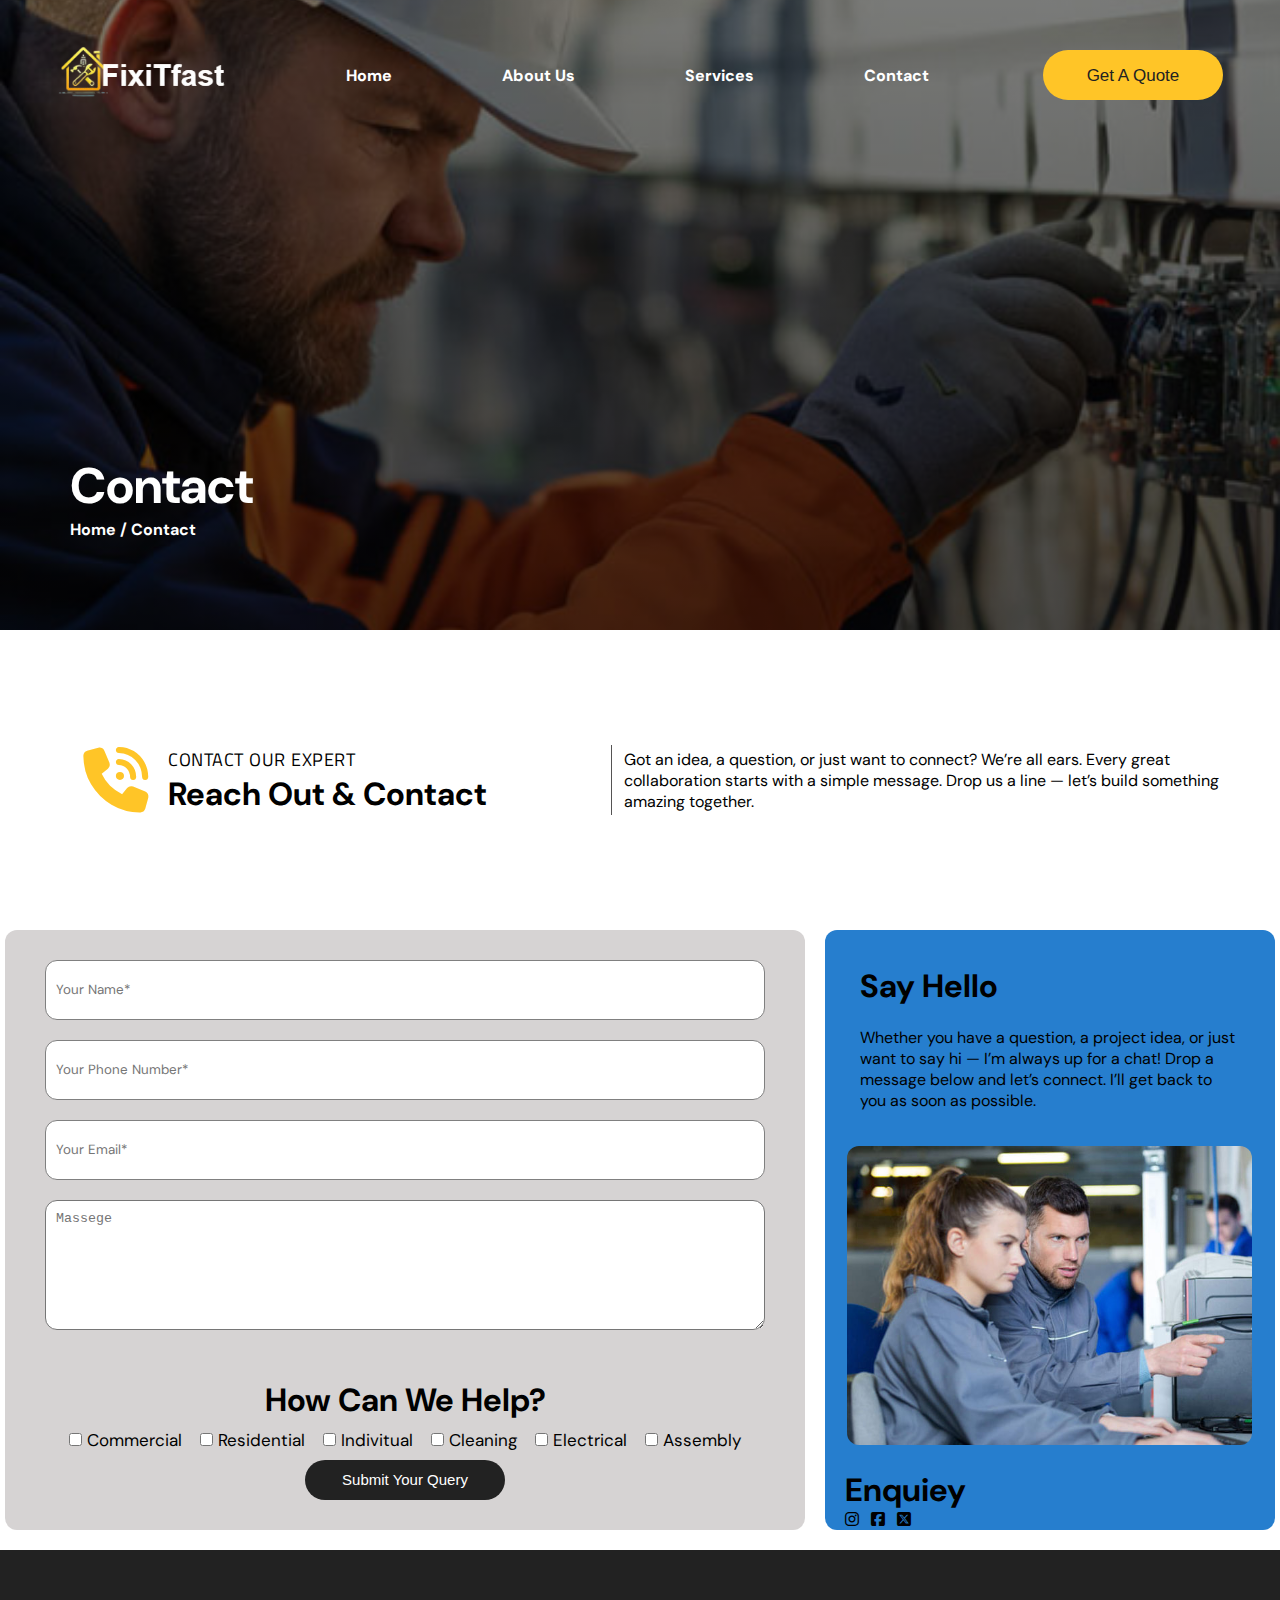
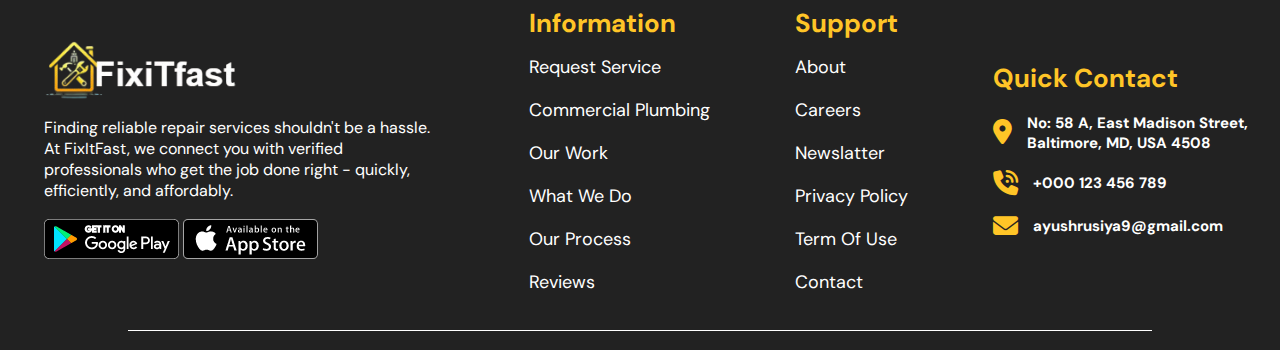
<file: contact.html>
<!DOCTYPE html>
<html lang="en">

<head>
    <meta charset="UTF-8">
    <meta name="viewport" content="width=device-width, initial-scale=1.0">
    <title>FixItFast - Contact</title>
    <link rel="shortcut icon" href="Asset/image/favicon-img.png" type="image/x-icon">
    <link rel="stylesheet" href="style.css">
    <link rel="stylesheet" href="contact.css">
    <link rel="preconnect" href="https://fonts.googleapis.com">
    <link rel="preconnect" href="https://fonts.gstatic.com" crossorigin>
    <link
        href="https://fonts.googleapis.com/css2?family=DM+Sans:ital,opsz,wght@0,9..40,100..1000;1,9..40,100..1000&family=Titillium+Web:ital,wght@0,200;0,300;0,400;0,600;0,700;0,900;1,200;1,300;1,400;1,600;1,700&display=swap"
        rel="stylesheet">
    <link rel="stylesheet" href="https://cdnjs.cloudflare.com/ajax/libs/font-awesome/6.7.2/css/all.min.css"
        integrity="sha512-Evv84Mr4kqVGRNSgIGL/F/aIDqQb7xQ2vcrdIwxfjThSH8CSR7PBEakCr51Ck+w+/U6swU2Im1vVX0SVk9ABhg=="
        crossorigin="anonymous" referrerpolicy="no-referrer" />
</head>

<body>
    <header>
        <nav>
            <div class="master">
                <input type="checkbox" id="click" class="hide">
                <div class="navbar">
                    <img src="Asset/image/nav-logo.png" alt="">
                    <ul>
                        <li id="navbar-ul"><a href="index.html">Home</a></li>
                        <li id="navbar-ul"><a href="about.html">About Us</a></li>
                        <li id="navbar-ul"><a href="service.html">Services</a></li>
                        <li id="navbar-ul"><a href="contact.html">Contact</a></li>
                    </ul>
                    <div id="navbar">
                        <button><a href="">Get A Quote</a></button>
                        <label for="click">
                            <i class="fa-solid fa-bars"></i>
                        </label>
                    </div>
                </div>
                <div id="home-about">
                    <h1>Contact</h1>
                    <h4>Home / Contact</h4>
                </div>
            </div>
        </nav>
    </header>

    <main>
        <div class="master1">
            <div class="master1-contact">
                <i class="fa-solid fa-phone-volume"></i>
                <div class="master1-contact-head">
                    <h4>CONTACT OUR EXPERT</h4>
                    <h1>Reach Out & Contact</h1>
                </div>
            </div>
            <div class="master1-contact-2">
                <hr>
                Got an idea, a question, or just want to connect? We’re all ears.
                Every great collaboration starts with a simple message.
                Drop us a line — let’s build something amazing together.
            </div>
        </div>
        <div class="say-hello">
            <div class="say-hello-1">
                <div class="say-hello-1-inputs">
                    <input type="text" placeholder="Your Name*">
                    <input type="number" placeholder="Your Phone Number*">
                    <input type="email" placeholder="Your Email*">
                    <textarea name="" placeholder="Massege" id="textarea-massege"></textarea>
                </div>
                <div class="say-hello-1-2">
                    <h1>How Can We Help?</h1>
                    <div class="say-hello-list">
                        <ul>
                            <li>
                                <label>
                                    <input type="checkbox" />
                                    Commercial
                                </label>
                            </li>
                            <li>
                                <label>
                                    <input type="checkbox" name="one" />
                                    Residential
                                </label>
                            </li>
                            <li>
                                <label>
                                    <input type="checkbox" name="one" />
                                    Indivitual
                                </label>
                            </li>
                            <li>
                                <label>
                                    <input type="checkbox" />
                                    Cleaning
                                </label>
                            </li>
                            <li>
                                <label>
                                    <input type="checkbox" />
                                    Electrical
                                </label>
                            </li>
                            <li>
                                <input type="checkbox" />
                                Assembly
                                </label>
                            </li>
                        </ul>
                    </div>
                    <button>Submit Your Query</button>
                </div>
            </div>
            <div class="say-hello-2">
                <div class="say-hello-2-1">
                    <h1>Say Hello</h1>
                    <p>Whether you have a question, a project idea, or just want to say hi — I’m always up for a chat!
                        Drop a message below and let’s connect. I’ll get back to you as soon as possible.
                    </p>
                </div>
                <img src="./Asset/image/contact-fm-img.jpg" alt="" width="90%">
                <div class="say-hello-2-2">
                    <h1>Enquiey</h1>
                    <div class="say-hello-2-3">
                        <i class="fa-brands fa-instagram"></i>
                        <i class="fa-brands fa-square-facebook"></i>
                        <i class="fa-brands fa-square-x-twitter"></i>
                    </div>
                </div>
            </div>
        </div>
    </main>

    <footer class="footer">
        <div id="footer">
            <div id="footer-1">
                <img src="Asset/image/nav-logo.png" alt="" width="200px">
                <p>Finding reliable repair services shouldn't be a hassle. At FixItFast, we connect you with
                    verified
                    professionals who get the job done right - quickly, efficiently, and affordably.</p>
                <div class="play-store">
                    <img src="Asset/image/google-play.png" alt="">
                    <img src="Asset/image/mac.png" alt="">
                </div>
            </div>
            <h3 id="footer-2-h3"><a href="#">Information</a></h3>
            <h3 id="footer-2-h3"><a href="">Support</a></h3>
            <div id="footer-2">
                <h3>Information</h3>
                <ul>
                    <li><a href="">Request Service</a></li>
                    <li><a href="">Commercial Plumbing</a></li>
                    <li><a href="">Our Work</a></li>
                    <li><a href="">What We Do</a></li>
                    <li><a href="">Our Process</a></li>
                    <li><a href="">Reviews</a></li>
                </ul>
            </div>
            <div id="footer-2">
                <h3>Support</h3>
                <ul>
                    <li><a href="">About</a></li>
                    <li><a href="">Careers</a></li>
                    <li><a href="">Newslatter</a></li>
                    <li><a href="">Privacy Policy</a></li>
                    <li><a href="">Term Of Use</a></li>
                    <li><a href="">Contact</a></li>
                </ul>
            </div>
            <div id="footer-3">
                <h3>Quick Contact</h3>
                <div id="footer-4-1">
                    <i class="fa-solid fa-location-dot"></i>
                    <h6>No: 58 A, East Madison Street,<br> Baltimore, MD, USA 4508</h6>
                </div>
                <div id="footer-4-1">
                    <i class="fa-solid fa-phone-volume"></i>
                    <h6>+000 123 456 789</h6>
                </div>
                <div id="footer-4-1">
                    <i class="fa-solid fa-envelope"></i>
                    <h6>ayushrusiya9@gmail.com</h6>
                </div>
            </div>
        </div>
        <hr>
    </footer>
</body>
</html>
</file>
<file: style.css>
html,
body {
    overflow-x: hidden;
    margin: 0;
    padding: 0;
    width: 100%;
}

* {
    margin: 0;
    padding: 0;
    box-sizing: border-box;
    /* overflow: hidden; */
}

/* 
.main{
    /* background-image: url(fixitfastbgvde.mp4); */
/* background-size: cover;
    height: 100vh;
    font-family: 'Trebuchet MS', 'Lucida Sans Unicode', 'Lucida Grande', 'Lucida Sans', Arial, sans-serif;
} */

.element-section {
    margin-top: 103vh;
}

.hide {
    display: none;
}

.navbar img {
    height: 56px;
    /* width: 90px; */
    /* margin-left: 0px;*/
    margin-bottom: 12px;
}

.navbar h1 {
    margin-left: -206px;
}

.navbar {
    display: flex;
    align-items: center;
    justify-content: space-around;
    width: 100%;
    height: 150px;
    color: white;
    top: 0px;
    position: absolute;
    z-index: 10;
    font-family: "DM Sans", sans-serif;
    font-weight: 800;
}

.navbar ul {
    display: flex;
    align-items: center;
    justify-content: center;
    list-style: none;
    gap: 110px;
    font-size: 16px;
}

#navbar-ul a {
    text-decoration: none;
    color: white;
}

#navbar-ul a:hover {
    color: #FFC527;
    transition: 1s ease;
}

.navbar button {
    width: 180px;
    height: 50px;
    border: none;
    border-radius: 50px;
    background-color: #FFC527;
    font-size: 18px;
    cursor: pointer;
}

.navbar button:hover {
    background-color: rgb(49, 49, 49);
    color: white;
    transition: 0.5s;
}

.background_video {
    position: absolute;
    top: 0;
    left: 0;
    height: 100vh;
    width: 100%;
    overflow: hidden;
    z-index: 0;
}

.background_video video {
    position: absolute;
    background-size: cover;
    top: 0;
    left: 0;
    width: 100%;
    height: 100vh;
    object-fit: cover;
    z-index: -1;
    /* Optional: Send it to back */
}

.container {
    position: absolute;
    z-index: 100;
    color: white;
    font-family: "DM Sans", sans-serif;
    width: 60%;
    margin: 40vh auto 30px 80px;
    display: flex;
    flex-direction: column;
    align-items: flex-start;
}

.container h4 {
    font-family: "Titillium Web", sans-serif;
    font-weight: 400;
    font-size: 20PX;
    margin-bottom: 10px;
    letter-spacing: 1.2px;
}

.container h1 {
    font-size: 50px;
}

.container p {
    letter-spacing: 0.5px;
    margin-top: 12px;
}

.btn {
    margin-top: 40px;
    display: flex;
    gap: 25px;
}

.btn button {
    font-family: "DM Sans", sans-serif;
    width: 180px;
    height: 50px;
    border-radius: 40px;
    cursor: pointer;
}

.contactbtn {
    border: none;
    background-color: #FFC527;
    font-size: 16px;
    font-weight: 600;
}

.contactbtn:hover {
    background-color: white;
    transition: 0.5s;
}

.readmorebtn {
    border: none;
    background-color: white;
    font-size: 16px;
    font-weight: 600;
}

.readmorebtn:hover {
    background-color: #FFC527;
    transition: 0.5s;
}

.rating {
    /* margin-left: -590px; */
    margin-top: 30px;
    display: flex;
    align-items: start;
    justify-content: center;
    gap: 12px;
}

.rating ul {
    display: flex;
    list-style: none;
}

.rating h5 {
    font-size: 17px;
    font-family: "DM Sans", sans-serif;
    font-weight: 300;
}

.second-section-content {
    display: flex;
    align-items: center;
    justify-content: space-evenly;
    gap: 20px;
    margin-top: 110px;
}

.content {
    width: 500px;
    margin-left: 20px;
}

.content span {
    font-family: "Titillium Web", sans-serif;
    letter-spacing: 1px;
    font-weight: 400;
}

.verticle-line {
    background-color: gray;
    width: 2px;
    height: 120px;
}

.content2 {
    display: flex;
    align-items: center;
    gap: 12px;
}

.content h2 {
    font-family: "DM Sans", sans-serif;
    font-size: 45px;
}

.content2 p {
    /* margin-left: -100px; */
    width: 600px;
    color: rgb(59, 58, 58);
    font-family: "DM Sans", sans-serif;
}

.secont-section-content2 {
    font-family: "DM Sans", sans-serif;
    min-height: 100vh;
    display: flex;
    width: 1300px;
    margin-left: 113px;
    gap: 40px;
    /* position: relative; */
}

.second-content2 {
    /* width: 100%; */
    display: flex;
    align-self: center;
}

.img1 img {
    /* width: 80px; */
    margin-top: 24px;
    height: 450px;
    border-radius: 12px;
    margin-right: 12px;
}

.img2 img:first-child {
    border-radius: 12px;
    height: 260px;
}

.img2 img:nth-child(2) {
    margin-top: 15px;
    border-radius: 12px;
    width: 300px;
    height: auto;
}

.mid-content {
    position: absolute;
    width: 190px;
    height: 250px;
    text-align: center;
    background-color: #FFC527;
    border-style: none;
    border-radius: 12px;
    margin-left: 200px;
    margin-top: 165px;
}

.item {
    margin-top: 15px;
}

.item1 h1 {
    font-size: 55px;
}

.item1 h3 {
    font-size: 23px;
}

.horizontal-line {
    background-color: black;
    width: 140px;
    height: 3px;
    border: none;
    margin-top: 12px;
    margin-left: 28px;
}

.item2 {
    margin-top: 15px;
}

.item2 h1 {
    font-size: 55px;
}

.item2 h3 {
    font-size: 23px;
}

.img2 {
    height: 450px;
}

.img2 img {
    height: 200px;
}

.second-content2-2 {
    margin-left: 67px;
    margin-top: 20px;
}

#second-content2-right {
    display: flex;
    align-items: center;
    gap: 40px;
    margin-top: 50px;
    margin-bottom: 50px;
}

#second-content2-right i {
    font-size: 55px;
}

#second-content2-right div p {
    margin-top: 12px;
    color: rgb(59, 58, 58);

}

#second-content2-right div h2 {
    font-weight: 800;
}

.button-call {
    display: flex;
    align-items: center;
    gap: 70px;
}

.button-call button {
    height: 50px;
    width: 150px;
    border: none;
    background-color: rgb(49, 49, 49);
    color: white;
    border-radius: 50px;
    font-size: 16px;
    font-family: "DM Sans", sans-serif;
    cursor: pointer;
}

.button-call button:hover {
    background-color: #FFC527;
    color: black;
    transition: 0.5s;
}

.button-call div {
    display: flex;
    gap: 20px;
    align-items: center;
}

.button-call div i {
    font-size: 38px;
    color: #FFC527;
}

.button-call div span h1 {
    font-weight: 500;
    font-size: 25px;
    cursor: pointer;
}

.button-call div span h4 {
    color: gray;
}

.button-call div span h1:hover {
    color: #FFC527;
    transition: 0.5s;
}

.button-call div span h4 {
    font-family: "DM Sans", sans-serif;
    font-weight: 500;
    letter-spacing: 1px;
    color: gray;
}

.third-section {
    background-color: #FFC527;
    width: 100%;
    margin-top: 90px;
}

.first-container {
    display: flex;
    align-items: center;
    /* background-color: #FFC527; */
    height: 450px;
    width: 80%;
    margin-left: 120px;
    padding-top: -100px;
}

.first-container div {
    margin-top: -160px;
}


.first-container div h4 {
    font-family: "Titillium Web", sans-serif;
    font-weight: 500;
    letter-spacing: 4px;
}

.first-container div h1 {
    font-size: 45px;
    font-family: "DM Sans", sans-serif;
    color: rgb(37, 37, 37);
}

.first-container div p {
    font-size: 18px;
    width: 700px;
    margin-left: 12px;
    font-family: "DM Sans", sans-serif;
    color: rgb(59, 59, 59);
}

#first-container {
    display: flex;
    align-items: center;
}

.first-container hr {
    width: 1.5px;
    height: 110px;
    border: none;
    background-color: rgb(58, 57, 57);
    /* margin-top: -160px; */
}

.second-container {
    position: absolute;
    margin-top: -210px;
    font-family: "DM Sans", sans-serif;
}

.part {
    display: flex;
    align-items: center;
    margin-left: 30px;
    margin-right: 30px;
    gap: 18px;
}

.sanitary {
    width: 351px;
    height: 500px;
}

.sanitary img:hover {
    transform: scale(1.05);
    transition: 0.5s ease;
    background-size: cover;
    cursor: pointer;
}

.circle {
    width: 90px;
    height: 90px;
    position: absolute;
    background-color: #FFC527;
    border-radius: 50PX;
    display: flex;
    align-items: center;
    justify-content: center;
    margin: 125px;
    cursor: pointer;
}

.sanitary img {
    width: 350px;
    border-radius: 12px;
    cursor: grab;
}


.sanitary span {
    display: flex;
    justify-content: space-between;
    align-items: center;
    margin-top: 15px;
    cursor: pointer;
}

.sanitary span:hover {
    color: #FFC527;
    transition: 0.5s;
}

.sanitary span i {
    font-size: 25px;
}

.sanitary p {
    margin-top: 18px;
    color: rgb(59, 59, 59);
}

.sanitary hr {
    margin-top: 18px;
    border: none;
    height: 1px;
    background-color: black;

}

.sanitary-buttun {
    display: flex;
    align-items: center;
    justify-content: center;
    gap: 20px;
    margin-top: 40px;
    font-family: "DM Sans", sans-serif;
    padding-bottom: 12px;
}

#btn1 {
    width: 180px;
    height: 50px;
    background-color: #FFC527;
    border: none;
    border-radius: 30px;
    font-weight: 500;
    font-size: 14px;
    cursor: pointer;
}

#btn2 {
    width: 180px;
    height: 50px;
    background-color: rgb(59, 59, 59);
    color: white;
    border: none;
    border-radius: 30px;
    font-weight: 500;
    font-size: 14px;
    cursor: pointer;
}

#btn1:hover {
    background-color: rgb(59, 59, 59);
    transition: 0.5s;
    color: white;
}

#btn2:hover {
    background-color: #FFC527;
    transition: 0.5s;
    color: black;
}

.fourth-section {
    margin-top: 413px;
    height: 431px;
}

.heading {
    padding-top: 100px;
    line-height: 37px;
}

.heading h4 {
    font-family: "Titillium Web", sans-serif;
    letter-spacing: 1px;
    font-weight: 500;
    word-spacing: 3px;
    letter-spacing: 0.5px;
    font-size: 18px;
    color: rgb(94, 94, 94);
}

.heading h1 {
    font-family: "DM Sans", sans-serif;
    font-size: 42px;
}

.heading,
.form {
    margin-left: 140px;
}

.form {
    display: grid;
    grid-template-columns: repeat(3, 1fr);
    grid-template-rows: repeat(2, 1);
    gap: 50px;
    row-gap: 30px;
    width: 850px;
    margin-top: 30px;
}

#form-type input {
    font-family: "DM Sans", sans-serif;
    padding-left: 12px;
    width: 270px;
    height: 50px;
    font-size: 15px;
    font-weight: 500;
    border: none;
    background-color: rgb(225, 225, 225);
    border-radius: 10px;
}

#form-btn button {
    width: 270px;
    height: 50px;
    border: none;
    font-family: "DM Sans", sans-serif;
    font-size: 16px;
    font-weight: 500;
    background-color: #FFC527;
    border-radius: 10px;
    cursor: pointer;
}

#form-btn button:hover {
    background-color: rgb(59, 59, 59);
    color: white;
    transition: 0.5s;
}

#request-quote img {
    height: 420px;
    position: absolute;
    margin-top: -323px;
    left: 1080px;
}

.fourth-about {
    display: flex;
    align-items: center;
    justify-content: center;
    width: 1215px;
    margin-left: 140px;
    margin-top: 0px;
}

.about1 {
    width: 303px;
    height: 320px;
    background-color: #FFC527;
    text-align: center;
    border-radius: 12px;
}

.about1 div {
    margin-top: 50px;
    width: 220px;
    margin-left: 15px;
}

.about1 div h1 {
    font-size: 50px;
    margin-left: -15px;
    font-family: "DM Sans", sans-serif;
}

.about1 div h4 {
    margin-left: -90px;
    font-family: "Titillium Web", sans-serif;
    font-weight: 500;
    letter-spacing: 1px;
}

.about1 div p {
    margin-left: 12px;
    width: 250px;
    font-family: "DM Sans", sans-serif;
    text-align: left;
    margin-top: 12px;
    color: rgb(60, 59, 59);
}

.about2 {
    display: flex;
    align-items: center;
    justify-content: center;
    border-radius: 12px;
    background-color: rgb(223, 219, 219);

}

#about2-item {
    text-align: center;
    width: 303px;
    height: 320px;
    background-color: rgb(223, 219, 219);
    border-radius: 12px;
}

#about2-item div {
    font-family: "DM Sans", sans-serif;
    margin-top: 90px;
}

#about2-item i {
    font-size: 65px;
}

#about2-item h2 {
    margin-top: 12px;
}

#about2-item p {
    margin-top: 12px;
    color: rgb(60, 59, 59);
}

.review {
    background-color: rgb(34, 34, 34);
    margin-top: 30px;
    height: 2100px;
}

.review1 {
    display: flex;
    align-items: center;
    justify-content: center;
    gap: 50px;
    width: 1150px;
    margin-left: 180px;
    padding-top: 80px;
}

#review-heading {
    width: 700px;
}

#review-heading h4 {
    font-family: "Titillium Web", sans-serif;
    color: #FFC527;
    letter-spacing: 0.5px;
    font-size: 17px;
    font-weight: 400;
}

#review-heading h1 {
    font-family: "DM Sans", sans-serif;
    font-size: 45px;
    margin-top: 15px;
    color: white;
}

#review-content {
    display: flex;
    gap: 25px;
    width: 556px;
}

#review-content p {
    color: white;
    font-family: "DM Sans", sans-serif;
    padding-top: 12px;
}

#review-content hr {
    margin-left: 12px;
    border: none;
    background-color: rgb(217, 216, 216);
    width: 1px;
    height: 200px;
}

.review-star {
    display: flex;
    align-items: center;
    justify-content: center;
    margin-top: 35px;
    margin-left: -190px;
}

.review-star-ul ul {
    list-style: none;
    display: flex;
    align-items: center;
}

.review-star-ul h5 {
    color: white;
    font-family: "DM Sans", sans-serif;
}

.review-section2 {
    display: flex;
    align-items: center;
    justify-content: center;
    gap: 45px;
    margin-top: 60px;
}

#review-section2-content h1 {
    font-size: 95px;
    color: #FFC527;
    font-family: "DM Sans", sans-serif;
}

#review-section2-content h4 {
    font-size: 24px;
    font-weight: 600;
    font-family: "DM Sans", sans-serif;
    color: white;
}

.portfolio-content {
    display: grid;
    grid-template-columns: repeat(3, 1fr);
    grid-template-rows: repeat(2, 1fr);
    margin-left: 50px;
    grid-row-gap: 30px;
    margin-top: 85px;
}

#portfolio-content img {
    border-radius: 12px;
    width: 440px;
    height: auto;
}

#portfolio-content img:hover {
    transform: scale(1.05);
    transition: 0.5s ease;
    cursor: pointer;
}

#portfolio-content div {
    text-align: center;
    width: 350px;
    margin-left: 43px;
}

#portfolio-content-item-h2 a {
    color: white;
    text-decoration: none;
    font-family: "DM Sans", sans-serif;
}

#portfolio-content-item-h2 a:hover {
    color: #FFC527;
    transition: 0.5s ease;
    text-decoration: underline;
}

#portfolio-content-item-a {
    word-spacing: 2px;
    font-size: 17px;
    color: gray;
    font-family: "Titillium Web", sans-serif;
}

#portfolio-content-item-a:hover {
    color: white;
    transition: 0.5s ease;
}

#portfolio-content-item-a i {
    font-size: 15px;
    margin-left: 5px;
}

.portfolio-btn {
    text-align: center;
    margin-top: 50px;

}

.portfolio-btn button {
    width: 212px;
    height: 45px;
    border: none;
    border-radius: 25px;
    background-color: #FFC527;
    cursor: pointer;
}

.portfolio-btn button:hover {
    background-color: white;
    transition: 0.5s ease;
}

.portfolio-btn button a {
    text-decoration: none;
    font-family: "DM Sans", sans-serif;
    font-size: 15px;
    font-weight: 500;
    color: rgb(34, 34, 34);
}

.house {
    display: flex;
    align-items: center;
    justify-content: center;
    gap: 50px;
    height: 150px;
    background-color: rgb(34, 34, 34);
    margin-top: 90px;
}

.house img {
    height: 150px;
}

.house-content h1 {
    font-size: 50px;
    width: 700px;
    font-family: "DM Sans", sans-serif;
    color: white;
}

.house-btn {
    display: flex;
    gap: 20px;
}

#house-btn1 {
    width: 160px;
    height: 50px;
    border: none;
    border-radius: 25px;
    background-color: #FFC527;
    cursor: pointer;
}

#house-btn1 a {
    font-family: "DM Sans", sans-serif;
    font-size: 16px;
    text-decoration: none;
    color: rgb(34, 34, 34);
}

#house-btn1:hover {
    background-color: white;
    transition: 0.5s ease;
}

#house-btn2 {
    width: 180px;
    height: 50px;
    border: none;
    border-radius: 25px;
    background-color: white;
    cursor: pointer;
}

#house-btn2 a {
    font-family: "DM Sans", sans-serif;
    font-size: 16px;
    text-decoration: none;
    color: rgb(34, 34, 34);
}

#house-btn2:hover {
    background-color: #FFC527;
    transition: 0.5s ease;
}

.technical-team {
    text-align: center;
    height: 700px;
    background-color: #FFC527;
}

.technical-team div {
    padding-top: 20px;
}

.team-heading {
    margin-top: 20px;
}

.team-heading h4 {
    font-family: "Titillium Web", sans-serif;
    font-weight: 400;
    letter-spacing: 1px;
}

.team-heading h1 {
    font-family: "DM Sans", sans-serif;
    margin-top: 12px;
}

#technical-team {
    display: flex;
    align-items: center;
    justify-content: center;
    gap: 20px;
    margin-top: 60px;
}

#technical-team img {
    height: 350px;
    border-radius: 12px;
}

#about-team-member {
    text-align: start;
    line-height: 32px;
    font-family: "DM Sans", sans-serif;
}

.happy-customer {
    height: 600px;
}

#happy-customer {
    display: flex;
    justify-content: center;
    margin-top: 65px;
    gap: 30px;
    margin-left: 70px;
    width: 90%;
}

#happy-customer-content {
    margin-top: 50px;
    width: 900px;
}

.clint-says {
    line-height: 35px;
}

.clint-says h4 {
    font-family: "Titillium Web", sans-serif;
    letter-spacing: 2px;
    font-weight: 400;
    font-size: 18px;
}

.clint-says h1 {
    font-family: "DM Sans", sans-serif;
    font-size: 40px;
}

.star-list ul {
    display: flex;
    align-items: center;
    list-style: none;
    gap: 7px;
    margin-top: 30px;
}

.star-list ul li {
    color: #FFC527;
}

.client-says p {
    line-height: 30px;
    font-family: "DM Sans", sans-serif;
    margin-top: 22px;
    font-size: 18px;
}

.client-says hr {
    background-color: #FFC527;
    height: 2px;
    border: none;
    margin-top: 25px;
}

.customer-detail {
    display: flex;
    align-items: center;
    gap: 20px;
    margin-top: 32px;
}

.customer-detail img {
    height: 90px;
    border-radius: 50%;
}

#customer-name {
    font-family: "DM Sans", sans-serif;
    line-height: 31px;
}

#customer-name h5 {
    font-weight: 500;
}

.booking {
    background-color: #FFC527;
    width: 100%;
    height: 800px;

}

#booking-set {
    /* margin-left: 55px; */
    padding-top: 35px;
    display: flex;
    align-items: center;
    justify-content: center;
    gap: 20px;
}

.booking1 {
    /* background-image: url(Asset/second-section-image3.jpg); */
    background: linear-gradient(to top, rgba(0, 0, 0, 0.8), rgba(0, 0, 0, 0)),
        url('Asset/image/second-section-image3.jpg');
    border-radius: 15px;
    height: 730px;
    opacity: 1;
    width: 650px;
    background-size: cover;
    background-position: center;
    text-align: center;
    display: flex;
    flex-direction: column;
    justify-content: flex-end;
    margin: 6px;
}

#booking-1 {
    display: flex;
    align-items: center;
    justify-content: center;
    gap: 15px;
    margin-bottom: 20px
}

#booking-1 i {
    font-size: 60px;
    color: #FFC527;
}

#booking-1 div {
    color: white;
    font-family: "DM Sans", sans-serif;
    text-align: left;
}

#booking-2-head {
    padding-bottom: 20px;
}

#booking-2-head h4 {
    font-family: "Titillium Web", sans-serif;
    letter-spacing: 1.5px;
    font-size: 18px;
    font-weight: 400;
    color: rgb(56, 55, 55);
}

#booking-2-head h1 {
    font-family: "DM Sans", sans-serif;
    font-size: 59px;
}

#booking-2-head p {
    font-family: "DM Sans", sans-serif;
    color: rgb(56, 55, 55);

}

.booking-2 {
    width: 750px;
}

#booking-2-form {
    display: grid;
    grid-template-columns: repeat(2, 1fr);
    grid-template-rows: repeat(4, 1fr);
    gap: 10px;
}

.service-option {
    grid-column-start: 1;
    grid-column-end: 3;
}

.address {
    grid-column-start: 1;
    grid-column-end: 3;
}

#message {
    width: 747px;
    height: 150px;
    margin-top: 20px;
    border: 2px solid gray;
    border-radius: 12px;
    padding: 5px;
    font-family: "DM Sans", sans-serif;

}

#booking-2-form input {
    height: 60px;
    border: 2px solid gray;
    border-radius: 12px;
    padding: 10px;
    font-family: "DM Sans", sans-serif;
}

.booking-2 button {
    width: 150px;
    height: 45px;
    border: none;
    border-radius: 25px;
    background-color: rgb(34, 34, 34);
    color: white;
    font-family: "DM Sans", sans-serif;
    font-size: 15px;
    cursor: pointer;
    margin-bottom: 7px;
}

.booking-2 button:hover {
    background-color: white;
    color: black;
    transition: 0.5s ease;
}

.footer {
    height: 400px;
    width: 100%;
    background-color: rgb(34, 34, 34);
    display: flex;
    flex-direction: column;
    align-items: center;
    justify-content: center;
}

#footer {
    display: flex;
    align-items: center;
    justify-content: center;
    width: 100%;
    gap: 85px;

}

#footer-1 {
    width: 400px;
    height: 360px;
    text-align: start;
    color: white;
    font-family: "DM Sans", sans-serif;
    display: flex;
    flex-direction: column;
    justify-content: center;
    gap: 18px;
    margin-left: 12px;
}

#footer-2 {
    display: flex;
    flex-direction: column;
    align-items: start;
    gap: 15px;
    font-family: "DM Sans", sans-serif;

}

#footer-2 h3 {
    font-size: 26px;
    color: #FFC527;

}

#footer-2 ul {
    list-style: none;
    display: flex;
    flex-direction: column;
    align-items: start;
    gap: 19px;
}

.say-hello-2-2 {
    font-family: "DM Sans", sans-serif;

}

#footer-2 ul li a {
    text-decoration: none;
    color: white;
    cursor: pointer;
    font-size: 18px;
}

#footer-2 ul li a:hover {
    color: #FFC527;
    transition: 1s ease;
}

.say-hello-2-3 {
    display: flex;
    gap: 12px;
}

#footer-3 {
    text-align: start;
    display: flex;
    flex-direction: column;
    justify-content: center;
    gap: 18px;
    font-family: "DM Sans", sans-serif;

}

#footer-3 h3 {
    font-size: 26px;
    color: #FFC527;
}

#footer-4-1 {
    display: flex;
    align-items: center;
    justify-content: start;
    gap: 15px;
}

#footer-4-1 i {
    font-size: 25px;
    color: #FFC527;
}

#footer-4-1 h6 {
    color: white;
    font-size: 15px;
}

.footer hr {
    width: 80%;
    border: none;
    height: 1px;
    background-color: white;
}

/* .main input{
    position: absolute;
    z-index: 900;
} */

.navbar label i {
    font-size: 26px;
    cursor: pointer;
}

.navbar label {
    display: none;
}

#click:checked ~.navbar ul{
    display: block;
    color: black;
}

#navbar label i {
    color: #FFC527;
}

#navbar button a {
    text-decoration: none;
    color: rgb(34, 34, 34);
    font-size: 17px;
}

#navbar button a:hover {
    color: white;
}


#footer-2-h3 {
    display: none;
}

@media (max-width: 420px) {

    .form span{
        margin-left: -47px;
    }

    .secont-section-content2 {
        justify-content: center;
        margin-left: 12px;
    }

    #navbar button {
        display: none;
    }

    #footer-2 {
        display: none;
    }


    #footer-2-h3 a {
        color: #FFC527;
        font-family: "DM Sans", sans-serif;
        font-size: 22px;
        text-decoration: none;
    }

    .container h1 {
        font-size: 26px;
        text-align: center;
    }

    .second-content2-2 {
        width: 90%;
        margin: 0;
        margin-top: 27px;
        margin-left: 13px;
    }

    #second-content2-right {
        flex-wrap: wrap;
        align-items: center;
        justify-content: center;
        margin-left: 0;
    }

    #portfolio-content img {
        height: auto;
        width: 360px;
    }

    #portfolio-content {
        text-align: center;
        margin-left: -9px;
    }

    #portfolio-content-item-h2 a {
        width: auto;
        margin-left: -37px;
    }

    .rating {
        padding-top: 30px;
    }

    .second-section-content {
        margin-top: 0;
    }

  
}

@media (max-width: 699px) {
    .form {
        display: grid;
        grid-template-columns: repeat(1,auto);
        /* grid-template-rows: repeat(6, 1fr); */
        gap: 10px;
        grid-row-gap: 10px;
        margin-left: 20px;
        height: auto;
        width: auto;
        margin: 12px;
    }

    .portfolio-content {
        grid-template-columns: repeat(1, 1fr);
        grid-template-rows: repeat(6, 1fr);
    }
}

@media (max-width: 899px) {
    .second-content2-2 {
        margin-top: 0;
    }

    .element-section {
        margin-top: 5vh;
    }

    #booking-2-head,
    h4,
    h1,
    p {
        width: auto;
    }

    #booking-2-head h4 {
        width: auto;
    }

    #booking-2-head h1 {
        width: auto;
    }

    #booking-2-head p {
        width: auto;
    }

    #booking-2-form {
        width: auto;
        height: auto;
    }

    #booking-2-form input {
        width: auto;
    }

    .happy-customer {
        height: auto;
    }

    #happy-customer {
        margin: 12px;
    }

    .display-none {
        display: none;
    }

    .navbar {
        width: 90%;
        justify-content: space-around;
        align-items: center;
    }

    #navbar {
        display: flex;
        gap: 12px;
        align-items: center;
    }

    .navbar label {
        display: block;
    }

    #navbar label i {
        position: relative;
        z-index: 3;
    }

    .container .btn button {
        width: 130px;
    }

    .navbar ul {
        display: none;
        position: absolute;
        z-index: 2;
        top: 52px;
        background-color: white;
        color: black;
        border-radius: 10px;
        width: 160px;
        text-align: start;
        line-height: 45px;
        right: 27px;
        height: 290px;
        padding-top: 35px;
        padding-right: 12px;
        flex-direction: column;
        gap: 0;
        height: auto;
    }

    .navbar ul li {
        /* margin-top: 40px; */
        flex-direction: column;
        border: 1px solid gray;
        border-radius: 12px;
        padding: 5px;
        margin: 5px;
    }

    #navbar-ul a {
        color: black;
    }

    .container {
        position: relative;
        z-index: 2;
        margin-top: 30vh;
        margin-left: 0;
        display: flex;
        flex-direction: column;
        align-items: center;
        width: 100%;
        justify-content: center;
    }

    .container h1 {
        font-size: 35px;
    }

    .container p {
        width: 80%;
    }

    .rating {
        margin: 0;
        margin-top: 30px;
    }

    .first-container div {
        margin: 0;
    }

    .first-container div p {
        width: 80%;
    }

    .first-container hr {
        display: none;
    }

    .first-container {
        flex-wrap: wrap;
        align-items: center;
        margin-top: 10px;
        width: auto;
    }

    .second-container {
        position: unset;
        margin: 0;
    }

    .part {
        flex-wrap: wrap;
        align-items: center;
        justify-content: center;

    }

    #request-quote {
        display: none;
    }

    .second-section-content {
        flex-wrap: wrap;
        margin: 0;
    }

    .content2 {
        width: 90%;
    }

    .second-content2 {
        flex-wrap: wrap;
        align-items: center;
        justify-content: center;
        margin: 0;
        padding: 0;
    }

    .mid-content {
        position: unset;
        margin: 0;
        padding: 0;
    }

    .secont-section-content2 {
        margin: 0;
        padding: 0;
        text-align: center;
        justify-content: center;
        margin-left: 15px;
    }

    .button-call {
        flex-wrap: wrap;
        justify-content: center;
    }

    .fourth-section {
        margin: 0;
        text-align: center;
    }

    .form {
        grid-template-columns: repeat(auto, auto);
        grid-template-rows: repeat(3, 1fr);
        gap: 10px;
        grid-row-gap: 10px;
        margin-left: 20px;
        width: auto;
        height: auto;
    }

    #form-type input {
        margin: 0;
        /* width: auto; */
        /* padding: 0; */
        gap: 0;
        /* margin-left: -29px; */
    }

    #portfolio-content {
        width: auto;
    }

    .portfolio-content {
        grid-template-columns: repeat(1, auto);
        grid-template-rows: repeat(6, auto);
        height: auto;
        margin: 0;
    }
}

@media (max-width: 999px) {
    .container {
        margin-top: 20vh;
    }

    .background_video video {
        width: 100%;
    }

    .navbar label {
        display: block;
    }

    #navbar {
        display: flex;
        gap: 12px;
        align-items: center;
    }
}

@media (max-width: 1025px) {
    .img2 {
        display: flex;
        flex-direction: column;
        margin-top: 10px;
    }

    .secont-section-content2 {
        justify-content: center;
        margin-left: 30px;
    }

    #btn1 {
        background-color: white;
    }

    #btn2:hover {
        background-color: white;
    }

    .form {
        margin-left: 60px;
    }

    #footer-3 {
        margin-top: -65px;
        margin-bottom: 12px;
    }

}

@media (max-width: 1200px) {
    #review-content hr{
        display: none;
    }

    #footer-3 {
        margin-top: -65px;
        margin-bottom: 12px;
    }

    .booking-2 {
        width: 90%;
    }

    #booking-2-form {
        width: 100%;
        margin-bottom: 12px;
    }

    #booking-2-form input {
        width: 100%;
    }

    #message {
        width: 100%;
    }

    .house {
        flex-wrap: wrap;
        width: auto;
        height: auto;
        padding: 12px;
        text-align: center;
    }

    .house-content h1 {
        width: auto;
    }

    .house-btn {
        flex-wrap: wrap;
        justify-content: center;
    }

    .portfolio {
        height: auto;
    }

    .technical-team {
        height: auto;
    }

    #technical-team {
        flex-wrap: wrap;
    }

    .first-container {
        flex-wrap: wrap;
        align-items: center;
        height: auto;
        margin-left: 10px;
        padding: 0;
        width: auto;
        margin-bottom: 15px;
    }

    .secont-section-content2 {
        flex-wrap: wrap;
        width: 90%;
    }

    .second-content2-2 {
        width: 90%;
        margin: 0;
        padding-top: 35px;
    }


    .fourth-about {
        flex-wrap: wrap;
        flex-direction: column;
        margin: 20px;
        width: auto;

    }

    .about2 {
        flex-wrap: wrap;
        background-color: white;
        height: auto;
        width: auto;
        gap: 12px;
        margin: 12px;
        width: auto;
    }

    .review {
        height: auto;
    }

    .container {
        margin-top: 120px;
    }

    .review1 {
        flex-wrap: wrap;
        margin: 0;
        width: auto;
        text-align: center;
        height: auto;
    }

    .review-star {
        margin: 12px;
    }

    .review-section2 {
        flex-wrap: wrap;
    }

    .portfolio-content {
        grid-template-columns: repeat(2, 1fr);
        grid-template-rows: repeat(3, 1fr);
    }

    .booking {
        height: auto;
        text-align: center;
    }

    #booking-set {
        flex-wrap: wrap;
    }

    .footer {
        height: auto;
    }

    #footer {
        flex-wrap: wrap;
    }

    #footer-2 {
        flex-wrap: wrap;

    }

    #btn1 {
        background-color: white;
    }

    #btn2:hover {
        background-color: white;
    }

    .sanitary-buttun {
        gap: 5px;
    }

}

@media (max-width: 1496px) {
    .container {
        margin-top: 20vh;
    }

    .heading {
        margin: 0;
        padding: 0;
    }

    .fourth-section {
        justify-content: center;
        margin: 0;
        text-align: center;
        height: auto;
        margin-bottom: 18px;
    }

    .form {
        width: 82%;
    }

    .first-container div {
        margin: 0;
    }

    .second-container {
        position: unset;
        margin: 0;
    }

    .part {
        flex-wrap: wrap;
        align-items: center;
        justify-content: center;
        height: auto;

    }

    #request-quote {
        display: none;
    }
}

html {
    scroll-behavior: smooth;
}
</file>
<file: contact.css>
*{
    margin: 0;
    padding: 0;
    box-sizing: border-box;
}

.master{
    background: linear-gradient(to top, rgba(1, 0, 0, 0.7), rgba(0, 0, 0, 0.5)),url(Asset/image/air\ condition.jpg);
    height: 70vh;
    background-size: cover;
    background-position: center;
}

#home-about{
    color: white;
    display: flex;
    flex-direction: column;
    justify-content: flex-end;
    width: 400px;
    padding-left: 70px;
    height: 60vh;
    font-family: "DM Sans", sans-serif;

}

#home-about h1{
    font-size: 50px;
}

.master1{
    display: flex;
    align-items: center;
    justify-content: center;
    width: 100%;
    height: 300px;
    gap: 70px;
}

.master1-contact{
    display: flex;
    align-items: center;
    justify-content: center;
    width: 40%;
    gap: 20px;
}

.master1-contact i{
    color: #FFC527;
    font-size: 65px;
}

.master1-contact-head h4{
    font-family: "Titillium Web", sans-serif;
   font-size: 18px;
   font-weight: 400;
   letter-spacing: 0.5px;
   word-spacing: 1px
}

.master1-contact-head h1{
    font-family: "DM Sans", sans-serif;
 
}

.master1-contact-2{
    display: flex;
    align-items: center;
    justify-content: center;
    width: 50%;
    gap: 12px;
    font-family: "DM Sans", sans-serif;
}

.master1-contact-2 hr{
    height: 70px;
    width: 1.5px;
    border: none;
    background-color: rgb(85, 84, 84);
}

.say-hello{
    display: flex;
    justify-content: center;
    gap: 80px;
    display: flex;
    flex-direction: column;
    align-items: center;
    justify-content: center;
    gap: 20px;
}

.say-hello{
  display: flex;
  flex-direction: row;
  margin-bottom: 20px;
}

.say-hello-1{
    width: 800px;
    height: 600px;
    background-color: rgb(214, 211, 211);
    border-radius: 12px;
    display: flex;
    flex-direction: column;
    justify-content: center;
    gap: 30px;
}

.say-hello-1-inputs{
    display: flex;
    flex-direction: column;
    align-items: center;
    justify-content: center;
    gap: 20px;
}

.say-hello-1-inputs input{
    width: 90%;
    height: 60px;
    border-radius: 12px;
    border: 1px solid gray;
    padding: 10px;
    font-family: "DM Sans", sans-serif;
}

.say-hello-2{
    width: 450px;
    height: 600px;
    background-color: #267ECE;
    border-radius: 12px;

}

#textarea-massege{
    height: 130px;
    width: 90%;
    border: 1ps solid gray;
    border-radius: 12px;
    padding: 10px;
}

.say-hello-1-2{
    font-family: "DM Sans", sans-serif;
}

.say-hello-list ul{
    display: flex;
    justify-content: center;
    list-style: none;
    gap: 18px;
}

.say-hello-list ul li{
    font-size: 17px;
}

.say-hello-1-2{
  text-align: center;
  line-height: 40px;
  margin-top: 20px;
}

.say-hello-1-2 button{
    width: 200px;
    height: 40px;
    background-color: rgb(34,34,34);
    color: white;
    border: none;
    border-radius: 25px;
    font-size: 15px;
    cursor: pointer;
}

.say-hello-1-2 button:hover{
    background-color: #267ECE;
    transition: 0.5s ease;
}

.say-hello-2-1{
    margin: 35px;
    display: flex;
    flex-direction: column;
    gap: 20px;
    font-family: "DM Sans", sans-serif;

}
.say-hello-2 img{
    border-radius: 12px;
    margin-left: 22px;
}

.say-hello-2-2{
    margin: 20px;
}

@media screen and (max-width: 400px) {
    .say-hello{
        width: 87%;
    }
}

@media screen and (max-width: 899px) {
    
    .master1{
        flex-wrap: wrap;
        height: auto;
        margin-top: 12px;
        margin-bottom: 20px;
    }

    .say-hello{
        flex-wrap: wrap;
        justify-content: center;
        margin: 36px;
        margin-left: 0;
        margin-top: 10vh;
        width: 90%;
    }

    .say-hello-1{
        width: 90%;
        height: auto;
    }

    .say-hello-list ul{
        width: 90%;
        flex-wrap: wrap;
    }

    .say-hello-1-2 button{
        margin-bottom: 12px;
    }

    .say-hello-1-inputs{
        margin-top: 12px;
    }

    .say-hello-2{
        width: 90%;
        height: auto;
    }
}

@media screen and (max-width: 1200px) {
    .say-hello{
        width: 95%;
        margin: 30px;
        /* margin-left: 55px; */
    }
}

@media screen and (max-width: 400px) {
    .say-hello{
        width: 87%;
    }
}
</file>
